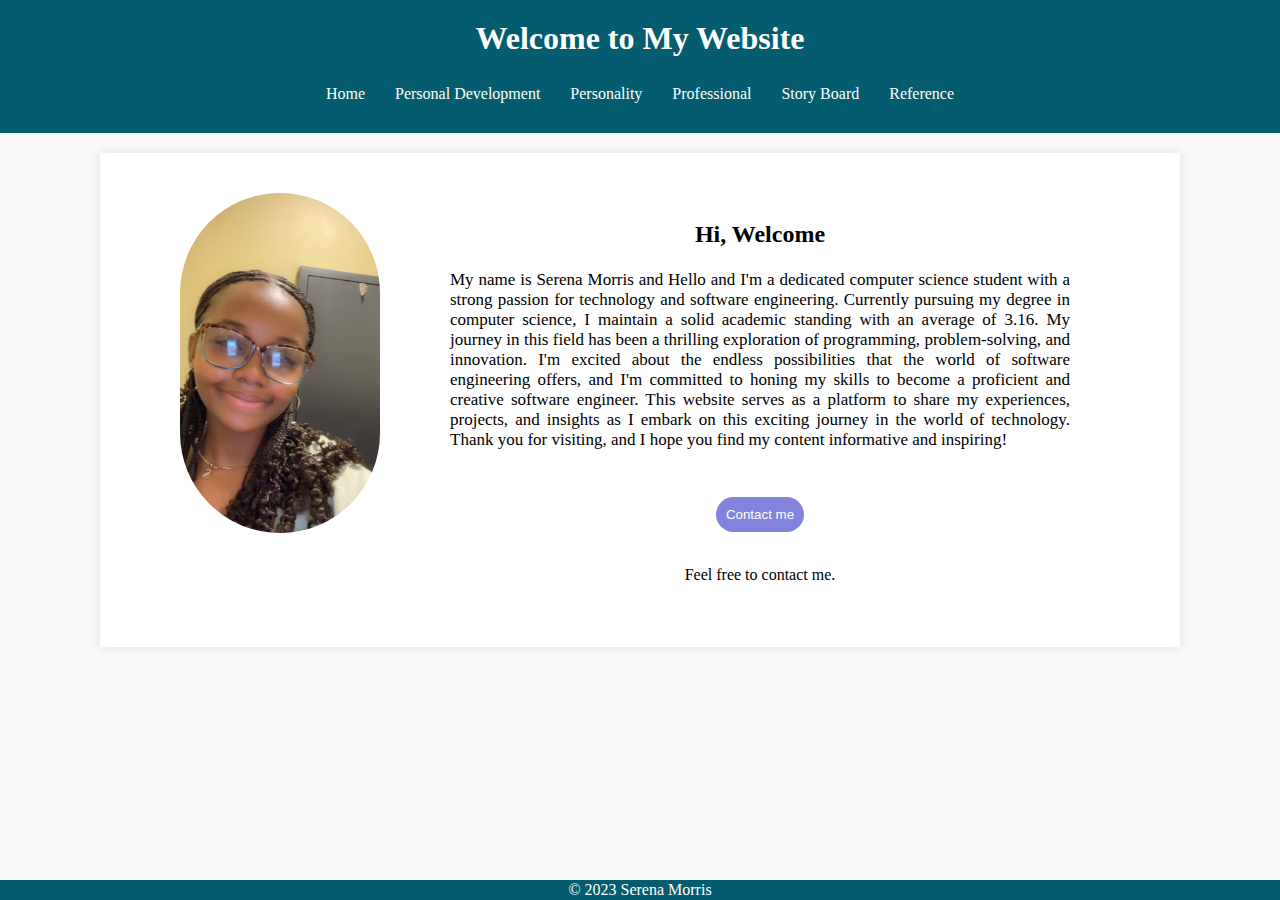
<file: index.html>
<!DOCTYPE html>
<html lang="en">
  <head>
    <!-- Character encoding declaration -->
    <meta charset="UTF-8">
    <meta name="viewport" content="width=device-width, initial-scale=1.0"> <!-- Viewport configuration -->
    <title>My Portfolio Website</title> <!-- Page title -->
    <link rel="stylesheet" href="index_style.css"> <!-- Link to external stylesheet -->
  </head>
  <body>
    <header>
      <h1>Welcome to My Website</h1> <!-- Website header with a welcoming title -->
      <br>
      <nav>
        <!-- Navigation links to various pages within the website -->
        <a href="index.html">Home</a>
        <a href="./Codes/Personal_development.html">Personal Development</a>
        <a href="./Codes/Personality_page.html">Personality</a>
        <a href="./Codes/Professional_Page.html">Professional</a>
        <a href="./Codes/Storyboard_page.html">Story Board</a>
        <a href="./Codes/Reference.html">Reference</a>
        
      </nav>
    </header>
    <main>
      <div class="Index-body">
      <a href="mailto:serenamorris012@gmail.com">
      <img src="./Assests/Images/Self_image.jpg" class="profile-pic" alt="Serena Morris" width="200px" />
      </a>
    <div class="content">
      <h2 class="Header2">Hi, Welcome</h2> <!-- Subheader -->
      <p class="Paragraph"> 
        <!-- Introduction and brief bio -->
        My name is Serena Morris and Hello and I'm a dedicated computer science student with a 
        strong passion for technology and software engineering. Currently pursuing my degree 
        in computer science, I maintain a solid academic standing with an average of 3.16. 
        My journey in this field has been a thrilling exploration of programming, 
        problem-solving, and innovation. I'm excited about the endless possibilities
        that the world of software engineering offers, and I'm committed to honing my 
        skills to become a proficient and creative software engineer. This website serves 
        as a platform to share my experiences, projects, and insights as I embark on this 
        exciting journey in the world of technology. Thank you for visiting, and I hope you 
        find my content informative and inspiring!
      </p>
      <!-- Contact information and message -->
     <a href="mailto: serenamorris012@gmail.com"><button class="Contact-button">Contact me</button></a> 
      <br>
      <p>Feel free to contact me.</p>
    </div>
  </div>
 </main>
  <footer>
    &copy; 2023 Serena Morris <!-- Copyright notice -->
  </footer>
</body>
</html>
</file>
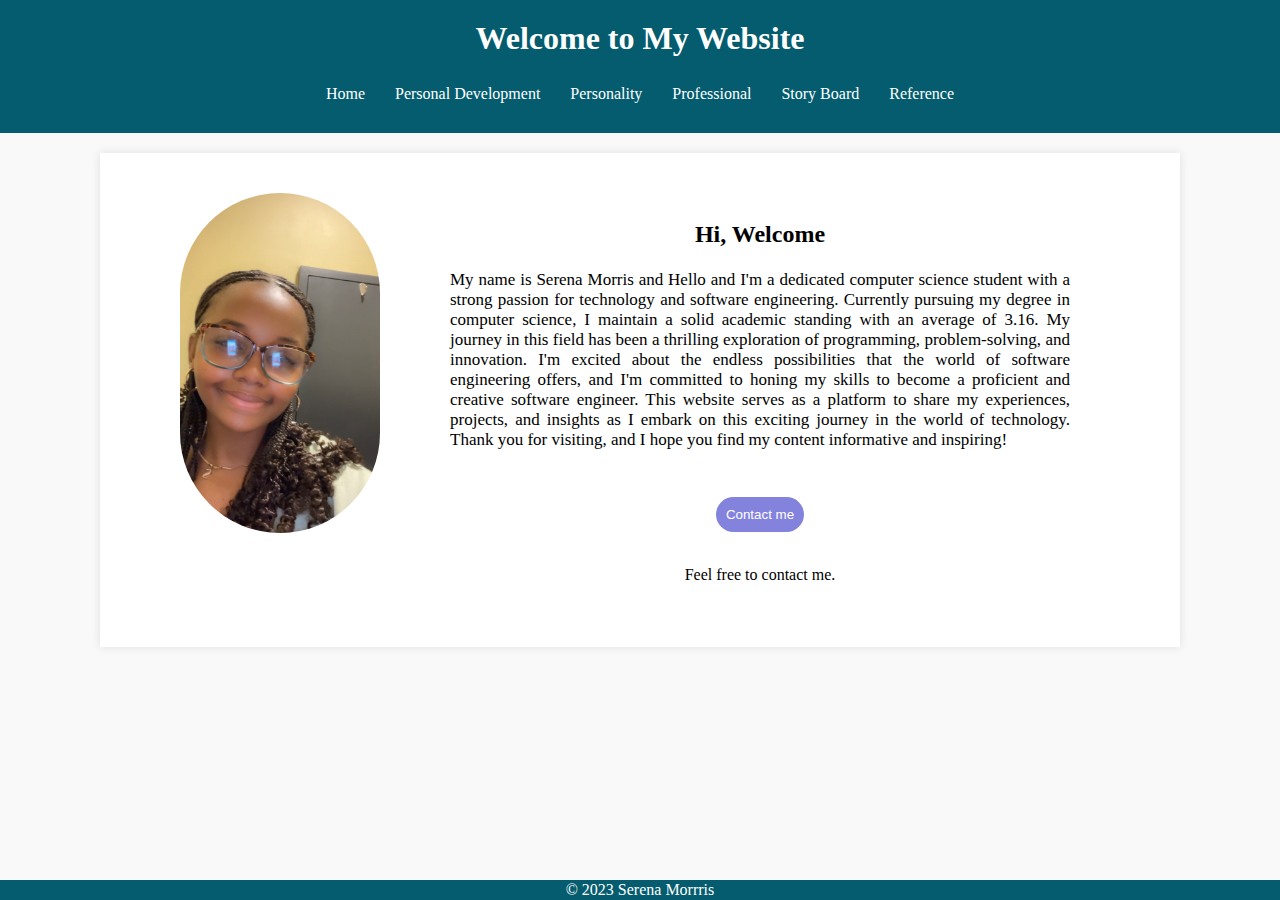
<file: Codes/index.html>
<!DOCTYPE html>
<html lang="en">
  <head>
    <!-- Character encoding declaration -->
    <meta charset="UTF-8">
    <meta name="viewport" content="width=device-width, initial-scale=1.0"> <!-- Viewport configuration -->
    <title>My Portfolio Website</title> <!-- Page title -->
    <link rel="stylesheet" href="index_style.css"> <!-- Link to external stylesheet -->
  </head>
  <body>
    <header>
      <h1>Welcome to My Website</h1> <!-- Website header with a welcoming title -->
      <br>
      <nav>
        <!-- Navigation links to various pages within the website -->
        <a href="index.html">Home</a>
        <a href="Personal_development.html">Personal Development</a>
        <a href="Personality_page.html">Personality</a>
        <a href="Professional_Page.html">Professional</a>
        <a href="Storyboard_page.html">Story Board</a>
        <a href="Reference.html">Reference</a>
        
      </nav>
    </header>
    <main>
      <div class="Index-body">
      <a href="mailto:serenamorris012@gmail.com">
      <img src="../Assests/Images/Self_image.jpg" class="profile-pic" alt="Serena Morris" width="200px" />
      </a>
    <div class="content">
      <h2 class="Header2">Hi, Welcome</h2> <!-- Subheader -->
      <p class="Paragraph"> 
        <!-- Introduction and brief bio -->
        My name is Serena Morris and Hello and I'm a dedicated computer science student with a 
        strong passion for technology and software engineering. Currently pursuing my degree 
        in computer science, I maintain a solid academic standing with an average of 3.16. 
        My journey in this field has been a thrilling exploration of programming, 
        problem-solving, and innovation. I'm excited about the endless possibilities
        that the world of software engineering offers, and I'm committed to honing my 
        skills to become a proficient and creative software engineer. This website serves 
        as a platform to share my experiences, projects, and insights as I embark on this 
        exciting journey in the world of technology. Thank you for visiting, and I hope you 
        find my content informative and inspiring!
      </p>
      <!-- Contact information and message -->
     <a href="mailto: serenamorris012@gmail.com"><button class="Contact-button">Contact me</button></a> 
      <br>
      <p>Feel free to contact me.</p>
    </div>
  </div>
 </main>
  <footer>
    &copy; 2023 Serena Morrris<!-- Copyright notice -->
  </footer>
</body>
</html>
</file>
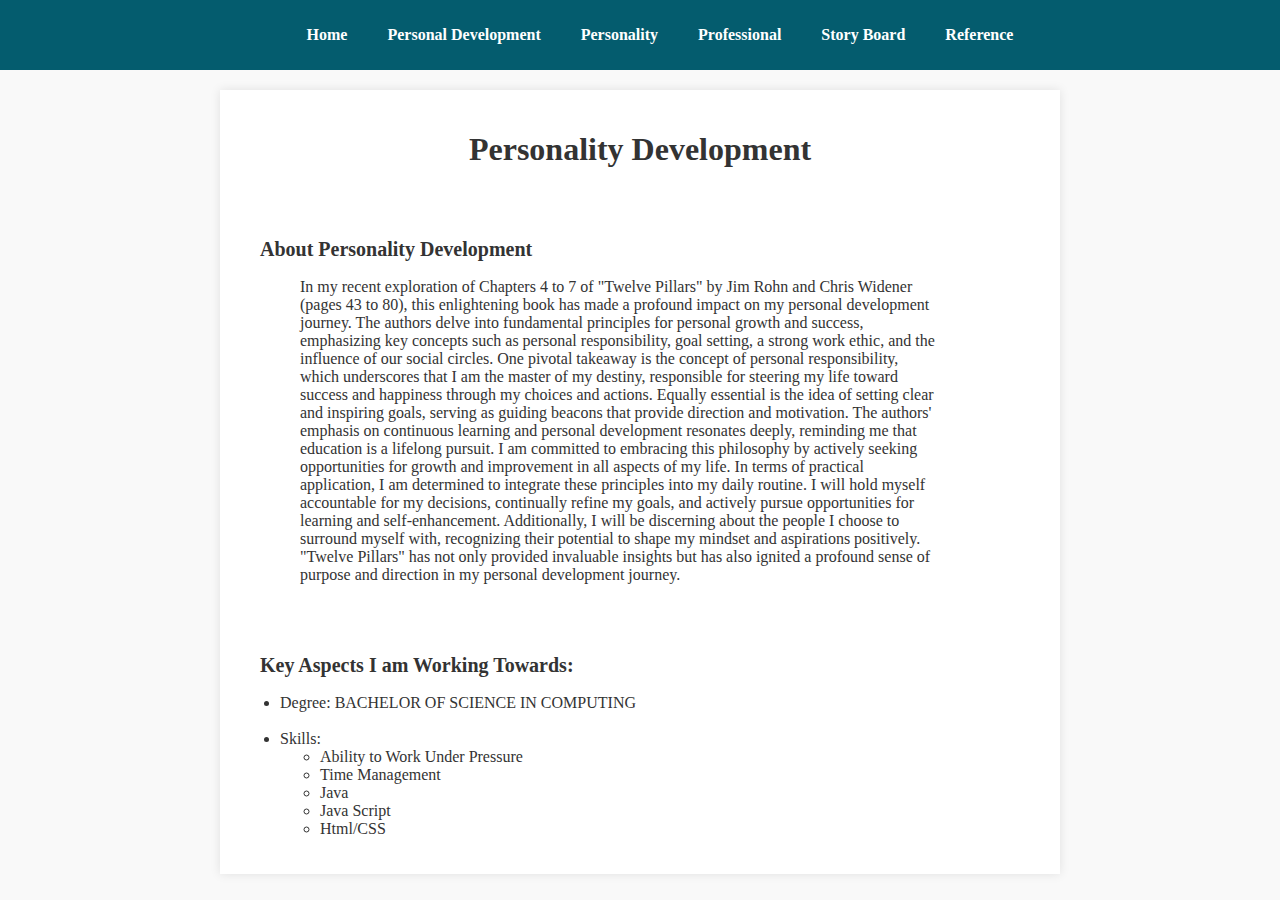
<file: Codes/Personal_development.html>
<!DOCTYPE html>
<html lang="en">
  <head>
    <meta charset="UTF-8">
    <meta name="viewport" content="width=device-width, initial-scale=1.0">
    <title>Personality Development Page - Serena Morris</title>
    <link rel="stylesheet" href="Personal_style.css">
 </head>
  <body>
    <!-- Navigation Bar -->
    <nav>
      <ul>
        <li><a href="index.html">Home</a></li>
        <li><a href="Personal_development.html">Personal Development</a></li>
        <li><a href="Personality_page.html">Personality</a></li>
        <li><a href="Professional_Page.html">Professional</a></li>
        <li><a href="Storyboard_page.html">Story Board</a></li>
        <li><a href="Reference.html">Reference</a></li>
        
      </ul>
    </nav>
    <main>  
        <h1>Personality Development</h1>
    
    <div class="content">
        <h2>About Personality Development</h2>
        <p>
          In my recent exploration of Chapters 4 to 7 of "Twelve Pillars" by Jim Rohn and Chris Widener (pages 43 to 80), this enlightening book has made a profound impact on my personal development journey. The authors delve into fundamental principles for personal growth and success, emphasizing key concepts such as personal responsibility, goal setting, a strong work ethic, and the influence of our social circles.

          One pivotal takeaway is the concept of personal responsibility, which underscores that I am the master of my destiny, responsible for steering my life toward success and happiness through my choices and actions. Equally essential is the idea of setting clear and inspiring goals, serving as guiding beacons that provide direction and motivation.
          
          The authors' emphasis on continuous learning and personal development resonates deeply, reminding me that education is a lifelong pursuit. I am committed to embracing this philosophy by actively seeking opportunities for growth and improvement in all aspects of my life.
          
          In terms of practical application, I am determined to integrate these principles into my daily routine. I will hold myself accountable for my decisions, continually refine my goals, and actively pursue opportunities for learning and self-enhancement. Additionally, I will be discerning about the people I choose to surround myself with, recognizing their potential to shape my mindset and aspirations positively.
          
          "Twelve Pillars" has not only provided invaluable insights but has also ignited a profound sense of purpose and direction in my personal development journey.</p>
        
        
          <h2>Key Aspects I am Working Towards:</h2>
        <ul>
            <li>Degree: BACHELOR OF SCIENCE IN COMPUTING</li>
            <br>
            <li>Skills:</li>
            <ul>
              <li>Ability to Work Under Pressure</li>
              <li>Time Management</li>
              <li>Java</li>
              <li>Java Script</li>
              <li>Html/CSS</li>
            </ul>
        </ul>
      </div>
    </main>
  </body>
</html>
</file>
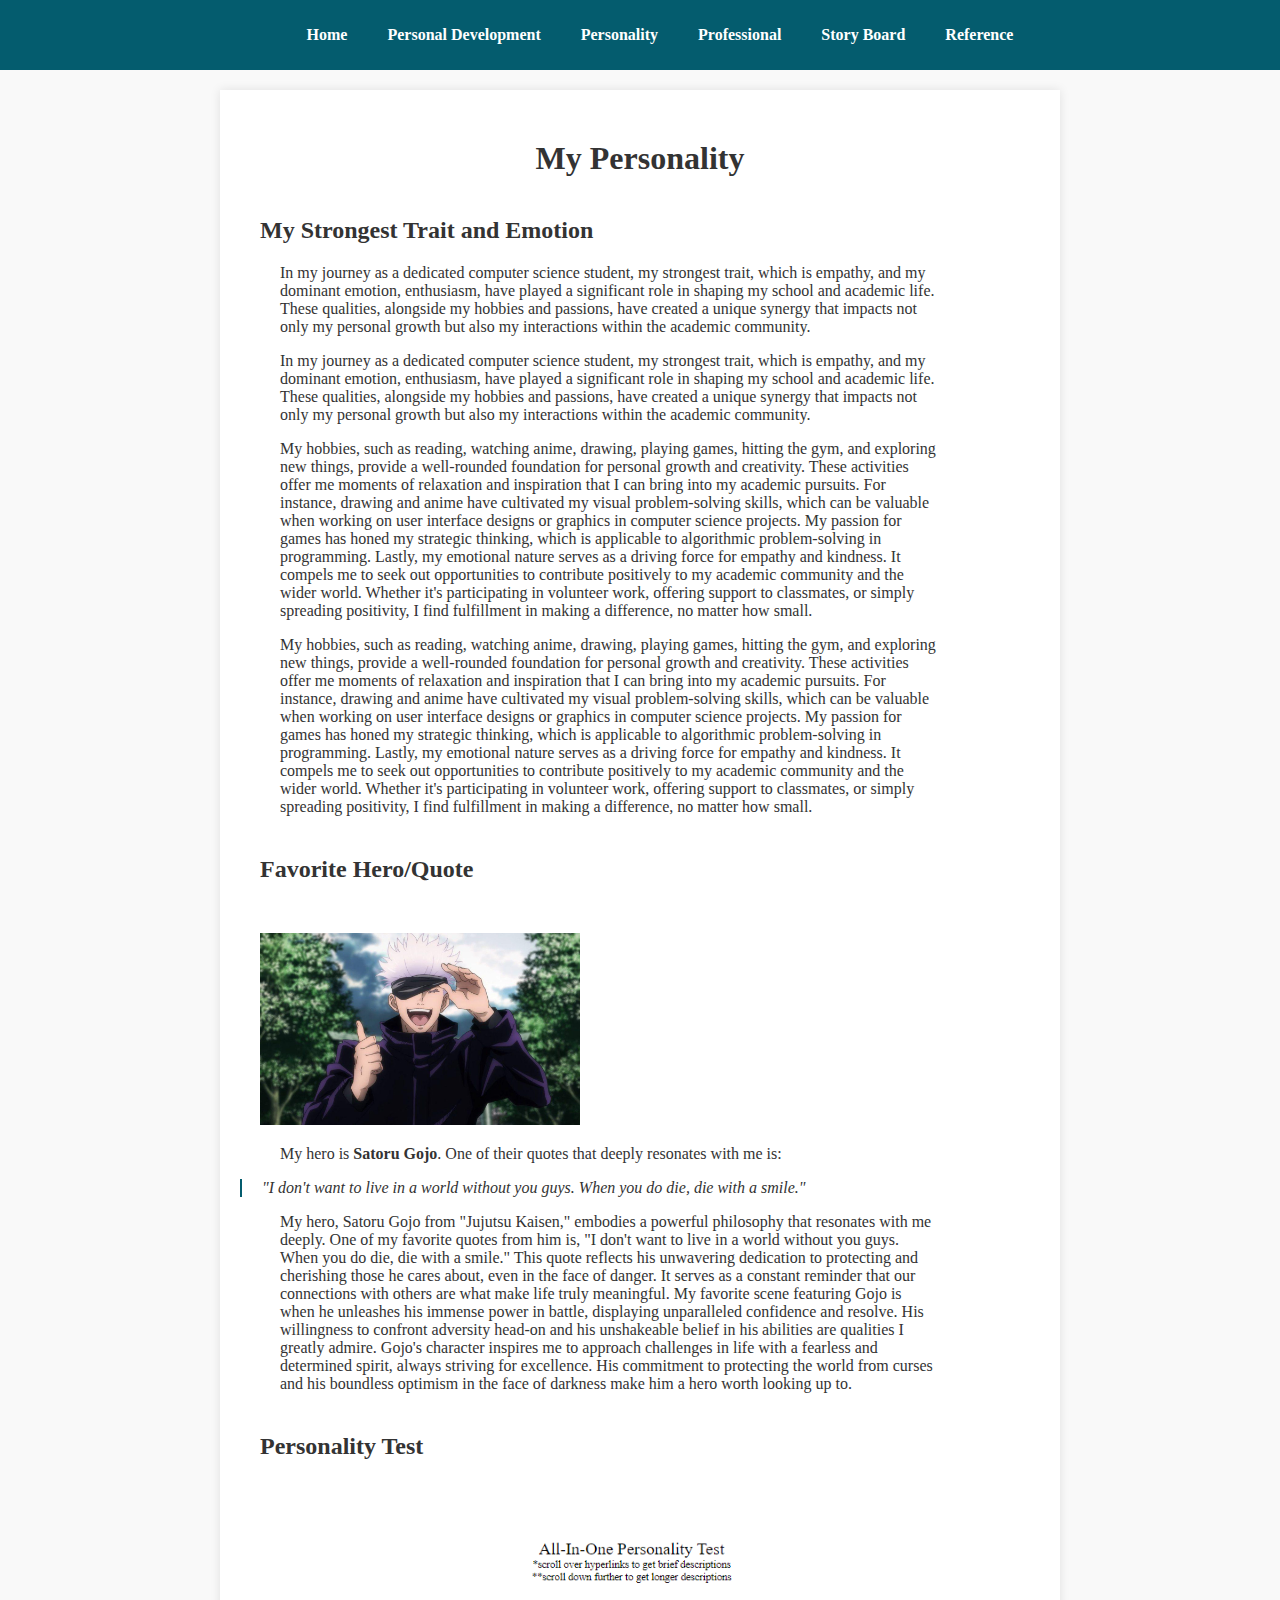
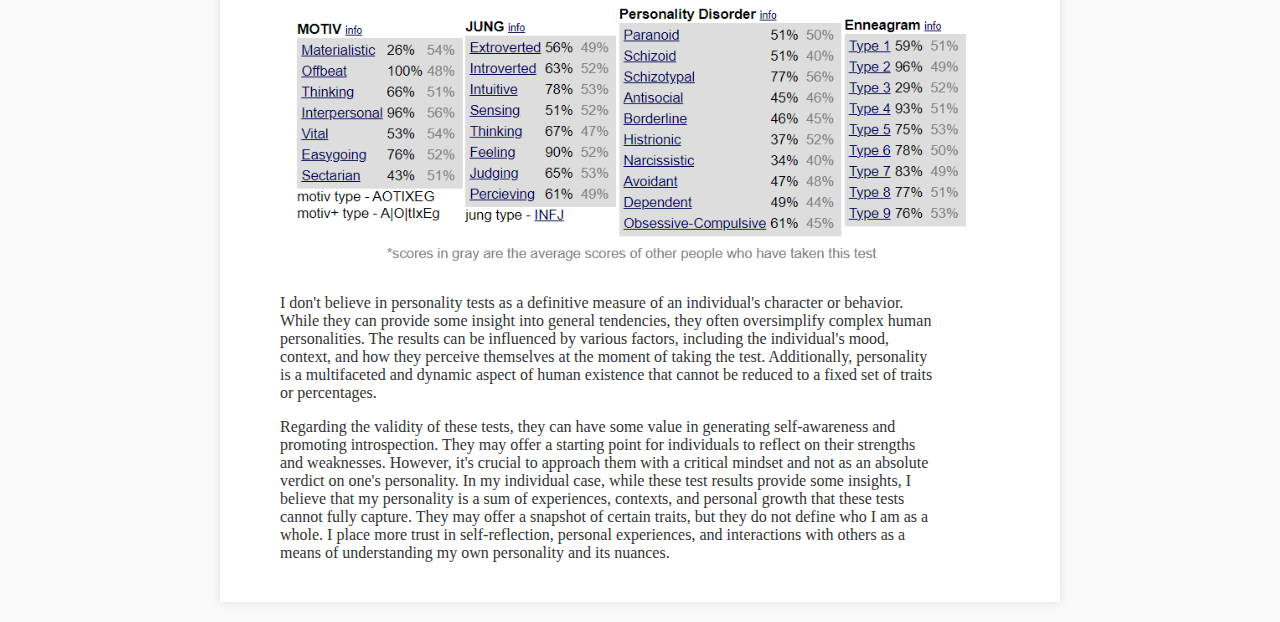
<file: Codes/Personality_page.html>
<!DOCTYPE html>
<html lang="en">
  <head>
    <meta charset="UTF-8">
    <meta name="viewport" content="width=device-width, initial-scale=1.0">
    <title>Personality Page - Serena Morris</title>
    <link rel="stylesheet" href="personality_style.css">
  </head>
  <body>
    <!-- Navigation Bar -->
    <nav>
      <ul>
        <li><a href="index.html">Home</a></li>
        <li><a href="Personal_development.html">Personal Development</a></li>
        <li><a href="Personality_page.html">Personality</a></li>
        <li><a href="Professional_Page.html">Professional</a></li>
        <li><a href="Storyboard_page.html">Story Board</a></li>
        <li><a href="Reference.html">Reference</a></li>
        
      </ul>
    </nav>

      
    <main>
      <h1>My Personality</h1>
      <section id="trait-emotion">
        <h2>My Strongest Trait and Emotion</h2>
        <p>
          In my journey as a dedicated computer science student, my strongest trait, which is empathy, 
          and my dominant emotion, enthusiasm, have played a significant role in shaping my school and 
          academic life. These qualities, alongside my hobbies and passions, have created a unique synergy 
          that impacts not only my personal growth but also my interactions within the academic community.
        </p>

        <p>
          In my journey as a dedicated computer science student, my strongest trait, which is empathy, 
          and my dominant emotion, enthusiasm, have played a significant role in shaping my school and 
          academic life. These qualities, alongside my hobbies and passions, have created a unique synergy 
          that impacts not only my personal growth but also my interactions within the academic community.
        </p>

        <p>
          My hobbies, such as reading, watching anime, drawing, playing games, hitting the gym, and exploring 
          new things, provide a well-rounded foundation for personal growth and creativity. These activities 
          offer me moments of relaxation and inspiration that I can bring into my academic pursuits. For instance, 
          drawing and anime have cultivated my visual problem-solving skills, which can be valuable when working 
          on user interface designs or graphics in computer science projects. My passion for games has honed my 
          strategic thinking, which is applicable to algorithmic problem-solving in programming.

          Lastly, my emotional nature serves as a driving force for empathy and kindness. It compels me to seek out 
          opportunities to contribute positively to my academic community and the wider world. Whether it's participating 
          in volunteer work, offering support to classmates, or simply spreading positivity, I find fulfillment in making 
          a difference, no matter how small.
        </p>

        <p>
          My hobbies, such as reading, watching anime, drawing, playing games, hitting the gym, and exploring 
          new things, provide a well-rounded foundation for personal growth and creativity. These activities 
          offer me moments of relaxation and inspiration that I can bring into my academic pursuits. For instance, 
          drawing and anime have cultivated my visual problem-solving skills, which can be valuable when working 
          on user interface designs or graphics in computer science projects. My passion for games has honed my 
          strategic thinking, which is applicable to algorithmic problem-solving in programming.

          Lastly, my emotional nature serves as a driving force for empathy and kindness. It compels me to seek out 
          opportunities to contribute positively to my academic community and the wider world. Whether it's participating 
          in volunteer work, offering support to classmates, or simply spreading positivity, I find fulfillment in making
          a difference, no matter how small.

        </p>
          
      </section>

      <section class="favorite-quote">
        <h2>Favorite Hero/Quote</h2>
        <img src="../Assests/Images/gojo.jpg"  class="gojo_pic" alt="Satoru Gojo"/> 
        <p>
          My hero is <strong>Satoru Gojo</strong>. One of their quotes that deeply resonates with me is:
        </p>
        <blockquote>
          "I don't want to live in a world without you guys. When you do die, die with a smile."
        </blockquote>
        <p>
          My hero, Satoru Gojo from "Jujutsu Kaisen," embodies a powerful philosophy that resonates with me deeply. 
          One of my favorite quotes from him is, "I don't want to live in a world without you guys. When you do die, 
          die with a smile." This quote reflects his unwavering dedication to protecting and cherishing those he cares 
          about, even in the face of danger. It serves as a constant reminder that our connections with others are what 
          make life truly meaningful.

          My favorite scene featuring Gojo is when he unleashes his immense power in battle, displaying unparalleled 
          confidence and resolve. His willingness to confront adversity head-on and his unshakeable belief in his abilities 
          are qualities I greatly admire. Gojo's character inspires me to approach challenges in life with a fearless and 
          determined spirit, always striving for excellence. His commitment to protecting the world from curses and his 
          boundless optimism in the face of darkness make him a hero worth looking up to.
        </p>
      </section>

  
      <section id="personal">
        <h2>Personality Test</h2>
        <img src="../Assests/Images/personality_test.png" alt="Results" class="person_img">
        
        <p>I don't believe in personality tests as a definitive measure of an individual's character or behavior. 
          While they can provide some insight into general tendencies, they often oversimplify complex human personalities. 
          The results can be influenced by various factors, including the individual's mood, context, and how they perceive 
          themselves at the moment of taking the test. Additionally, personality is a multifaceted and dynamic aspect of human 
          existence that cannot be reduced to a fixed set of traits or percentages.
        </p>
        <p>

          Regarding the validity of these tests, they can have some value in generating self-awareness and promoting introspection. 
          They may offer a starting point for individuals to reflect on their strengths and weaknesses. However, it's crucial to approach 
          them with a critical mindset and not as an absolute verdict on one's personality.
          
          In my individual case, while these test results provide some insights, I believe that my personality is a sum of experiences, 
          contexts, and personal growth that these tests cannot fully capture. They may offer a snapshot of certain traits, 
          but they do not define who I am as a whole. I place more trust in self-reflection, personal experiences, and 
          interactions with others as a means of understanding my own personality and its nuances.
        </p>
      
      </section>

    </main>
  </body>
</html>
</file>
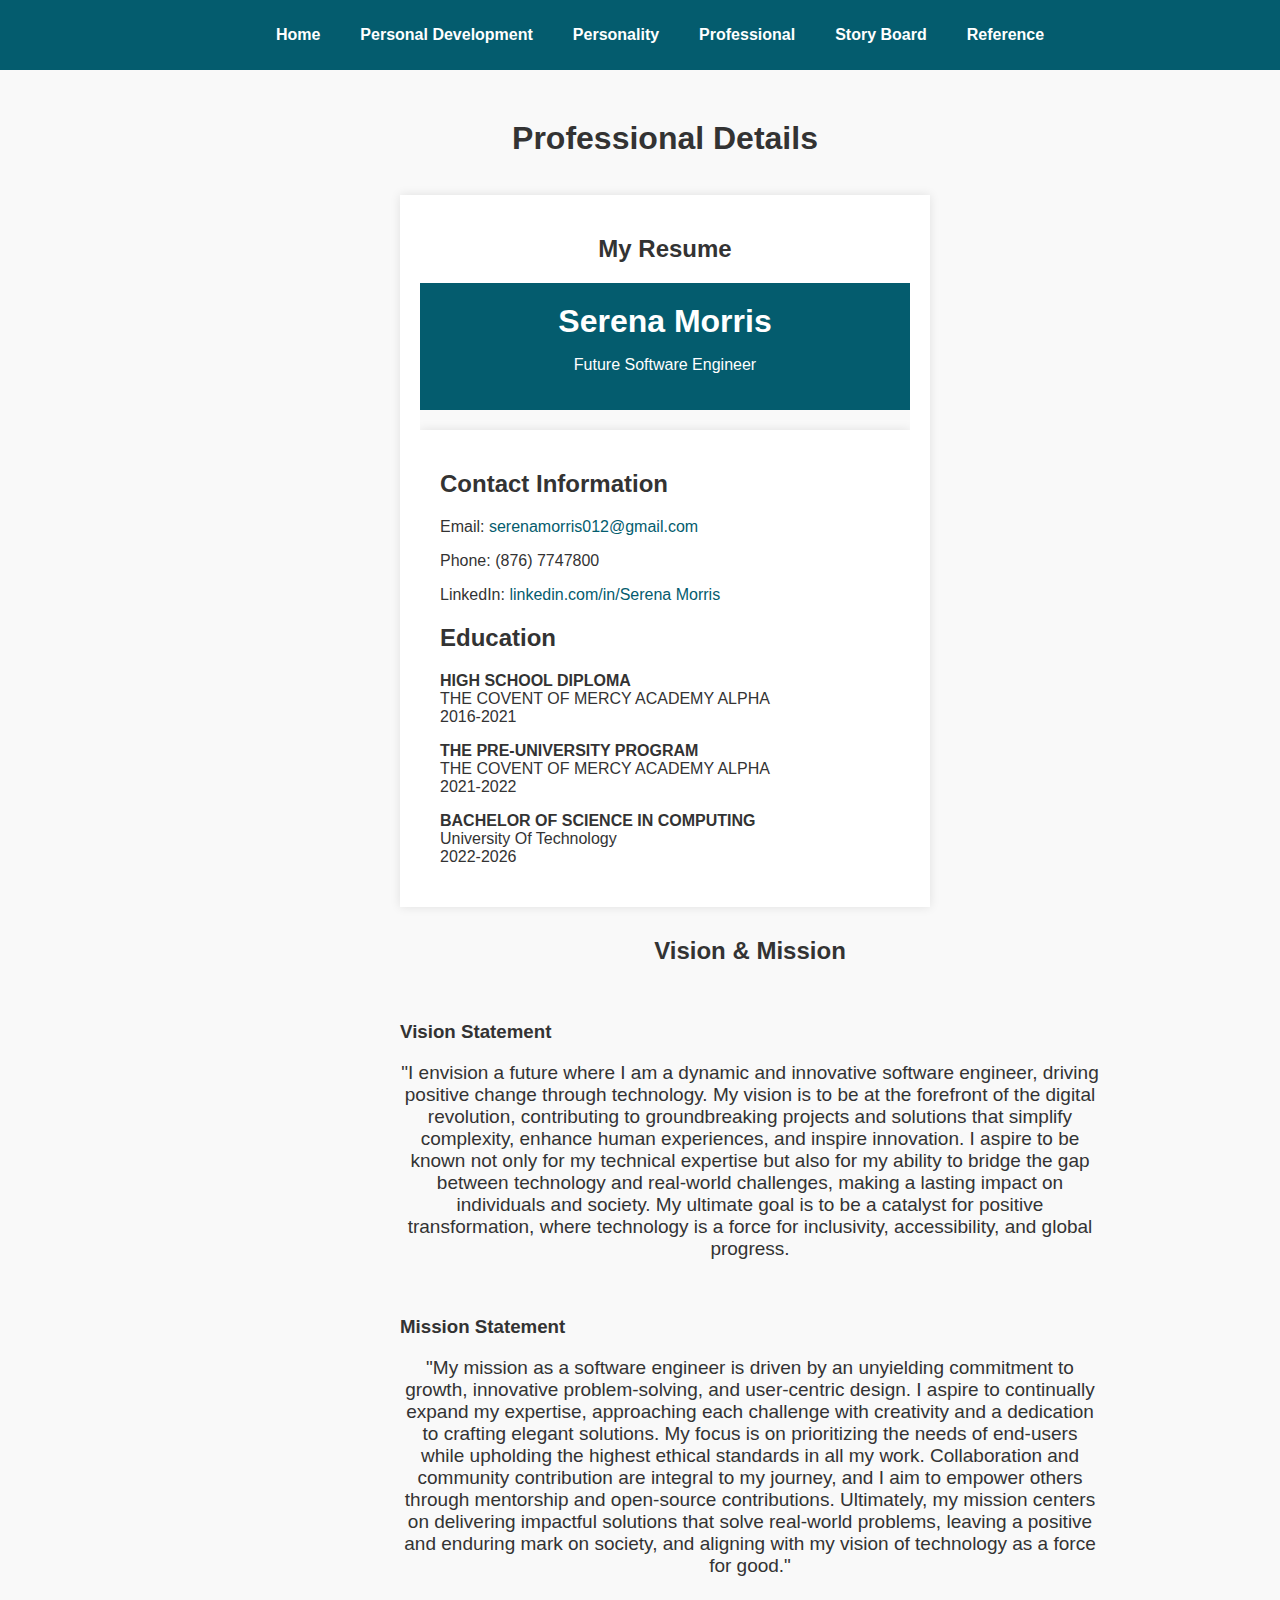
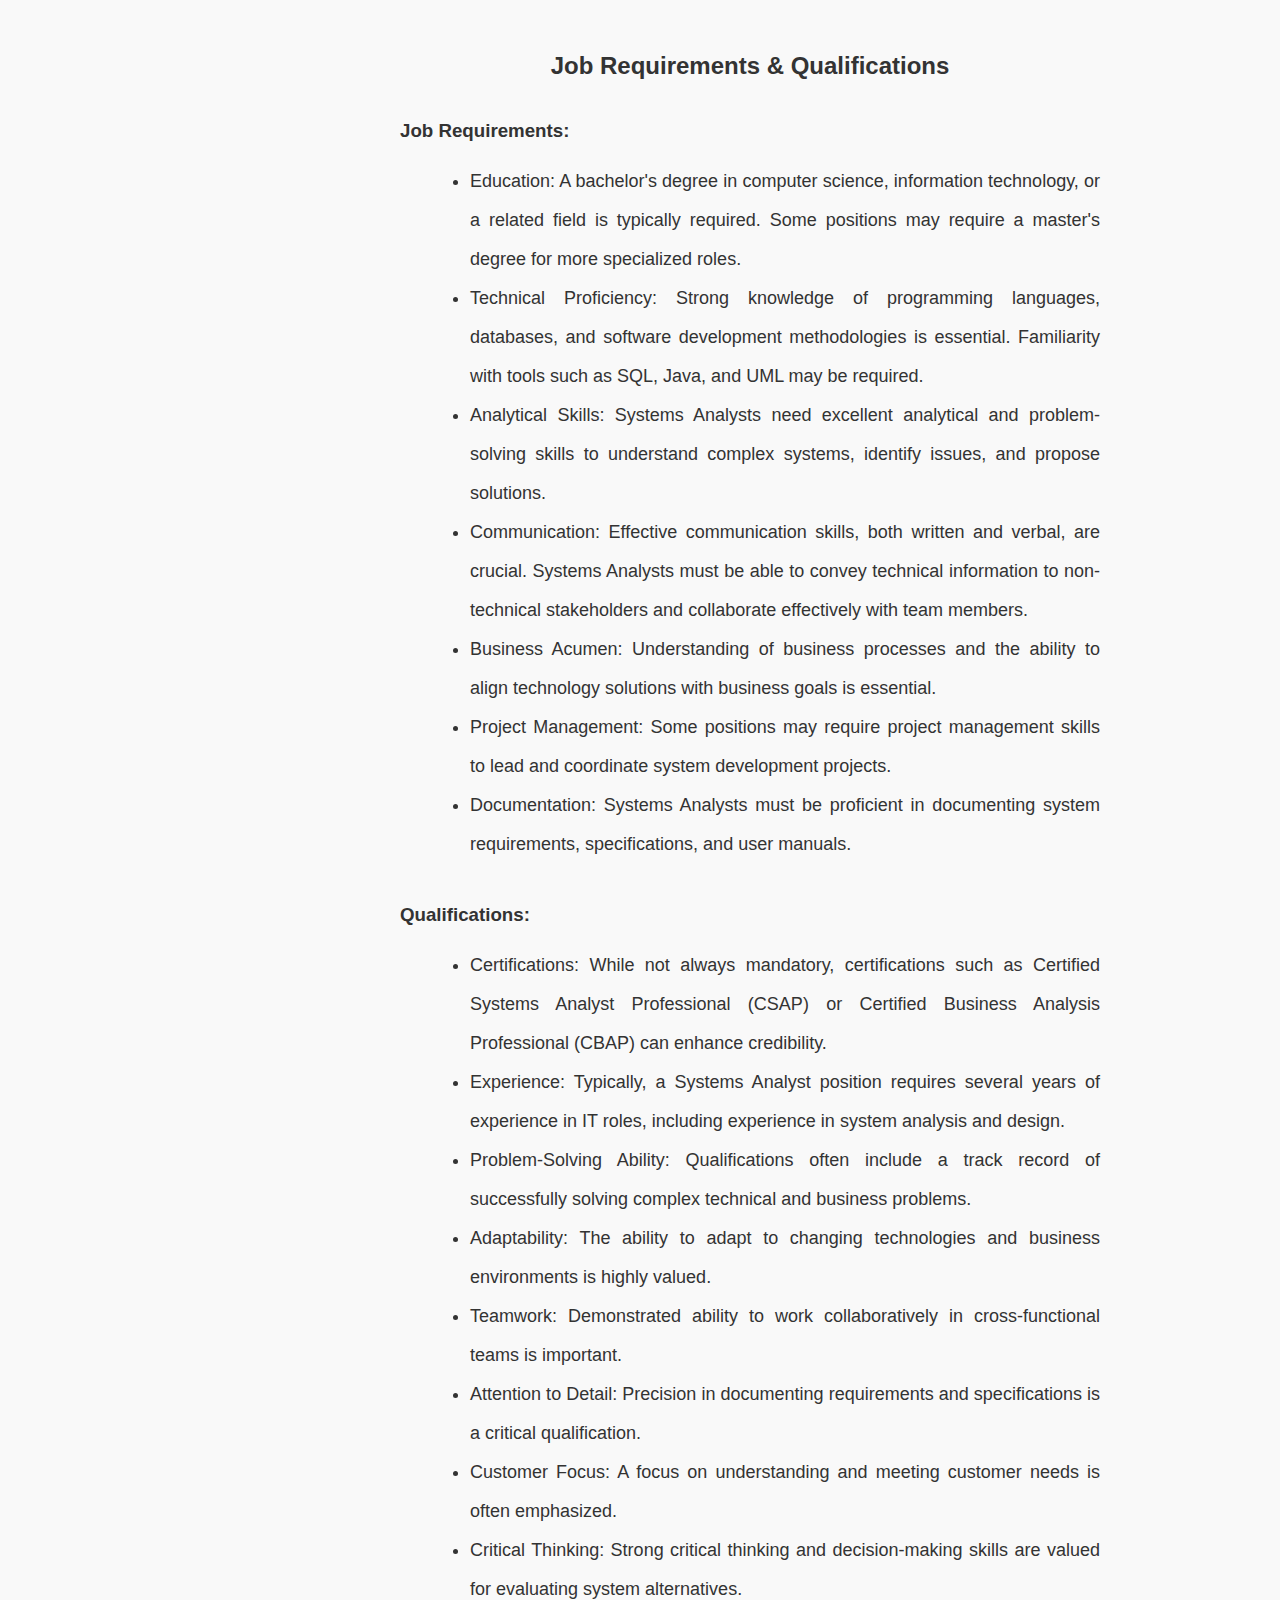
<file: Codes/Professional_Page.html>
<!DOCTYPE html>
<html lang="en">
  <head>
    <meta charset="UTF-8">
    <meta name="viewport" content="width=device-width, initial-scale=1.0">
    <title>Professional Page - Serena Morris</title>
    <link rel="stylesheet" href="Professional_style.css">
 </head>
  <body>
    <!-- Navigation Bar -->
    <nav>
      <ul>
        <li><a href="index.html">Home</a></li>
        <li><a href="Personal_development.html">Personal Development</a></li>
        <li><a href="Personality_page.html">Personality</a></li>
        <li><a href="Professional_Page.html">Professional</a></li>
        <li><a href="Storyboard_page.html">Story Board</a></li>
        <li><a href="Reference.html">Reference</a></li>
        
        </ul>
    </nav>

    <!-- Professional Page Content -->
    <div class="professional-page">
      <h1 >Professional Details</h1>
      <br>

      <!--resume section-->
      <section class="resume">
        <main>
        <h2>My Resume</h2>
        <iframe src="resume.html" frameborder="0"></iframe>
        </main>  
      </section>
      
      <!--vission and mission statement section-->
      <section class="vision-mission">
            <h2>Vision & Mission</h2>
            <br>
            <h3>Vision Statement</h3>
            <p>"I envision a future where I am a dynamic and innovative software engineer, 
              driving positive change through technology. My vision is to be at the forefront 
              of the digital revolution, contributing to groundbreaking projects and solutions 
              that simplify complexity, enhance human experiences, and inspire innovation. I 
              aspire to be known not only for my technical expertise but also for my ability 
              to bridge the gap between technology and real-world challenges, making a lasting 
              impact on individuals and society. My ultimate goal is to be a catalyst for positive 
              transformation, where technology is a force for inclusivity, accessibility, and global progress.</p>
             <br>
            <h3>Mission Statement</h3>
            <p>"My mission as a software engineer is driven by an unyielding commitment to growth, 
              innovative problem-solving, and user-centric design. I aspire to continually expand my 
              expertise, approaching each challenge with creativity and a dedication to crafting elegant 
              solutions. My focus is on prioritizing the needs of end-users while upholding the highest 
              ethical standards in all my work. Collaboration and community contribution are integral to 
              my journey, and I aim to empower others through mentorship and open-source contributions. 
              Ultimately, my mission centers on delivering impactful solutions that solve real-world problems, 
              leaving a positive and enduring mark on society, and aligning with my vision of technology as a 
              force for good."</p>
              <br><br>
        </section>
        <!--job requirements section-->
        <section class="job-requirements">
            <h2>Job Requirements & Qualifications</h2>

            <h3>Job Requirements:</h3>
            <ul>
                            
              <li>
                  Education: A bachelor's degree in computer science, information technology,  
                  or a related field is typically required. Some positions may require a master's 
                  degree for more specialized roles.
              </li>
              <li>
                Technical Proficiency: Strong knowledge of programming languages, databases, and software 
                development methodologies is essential. Familiarity with tools such as SQL, Java, and UML 
                may be required.
              </li>
              <li>
                Analytical Skills: Systems Analysts need excellent analytical and problem-solving 
                skills to understand complex systems, identify issues, and propose solutions.
              </li>
              <li>
                Communication: Effective communication skills, both written and verbal, are crucial. 
                Systems Analysts must be able to convey technical information to non-technical stakeholders 
                and collaborate effectively with team members.
              </li>
              <li>Business Acumen: Understanding of business processes and the ability to align technology 
                solutions with business goals is essential.
              </li>
              <li>Project Management: Some positions may require project management skills to lead and 
                coordinate system development projects.
              </li>
              <li>Documentation: Systems Analysts must be proficient in documenting system requirements, 
                specifications, and user manuals.
              </li>
  
            </ul>

            <h3>Qualifications:</h3>
            <ul>
              
              <li>Certifications: While not always mandatory, certifications such as Certified Systems Analyst Professional (CSAP) or Certified Business Analysis Professional (CBAP) can enhance credibility.
              </li>
              <li>Experience: Typically, a Systems Analyst position requires several years of experience in IT roles, including experience in system analysis and design.
              </li>
              <li>Problem-Solving Ability: Qualifications often include a track record of successfully solving complex technical and business problems.
              </li>
              <li>Adaptability: The ability to adapt to changing technologies and business environments is highly valued.
              </li>
              <li>Teamwork: Demonstrated ability to work collaboratively in cross-functional teams is important.
              </li>
              <li>Attention to Detail: Precision in documenting requirements and specifications is a critical qualification.
              </li>
              <li>Customer Focus: A focus on understanding and meeting customer needs is often emphasized.
              </li>
              <li>Critical Thinking: Strong critical thinking and decision-making skills are valued for evaluating system alternatives.</li>
        
            </ul>
            
          </section>
    </div>
</body>
</html>
</file>
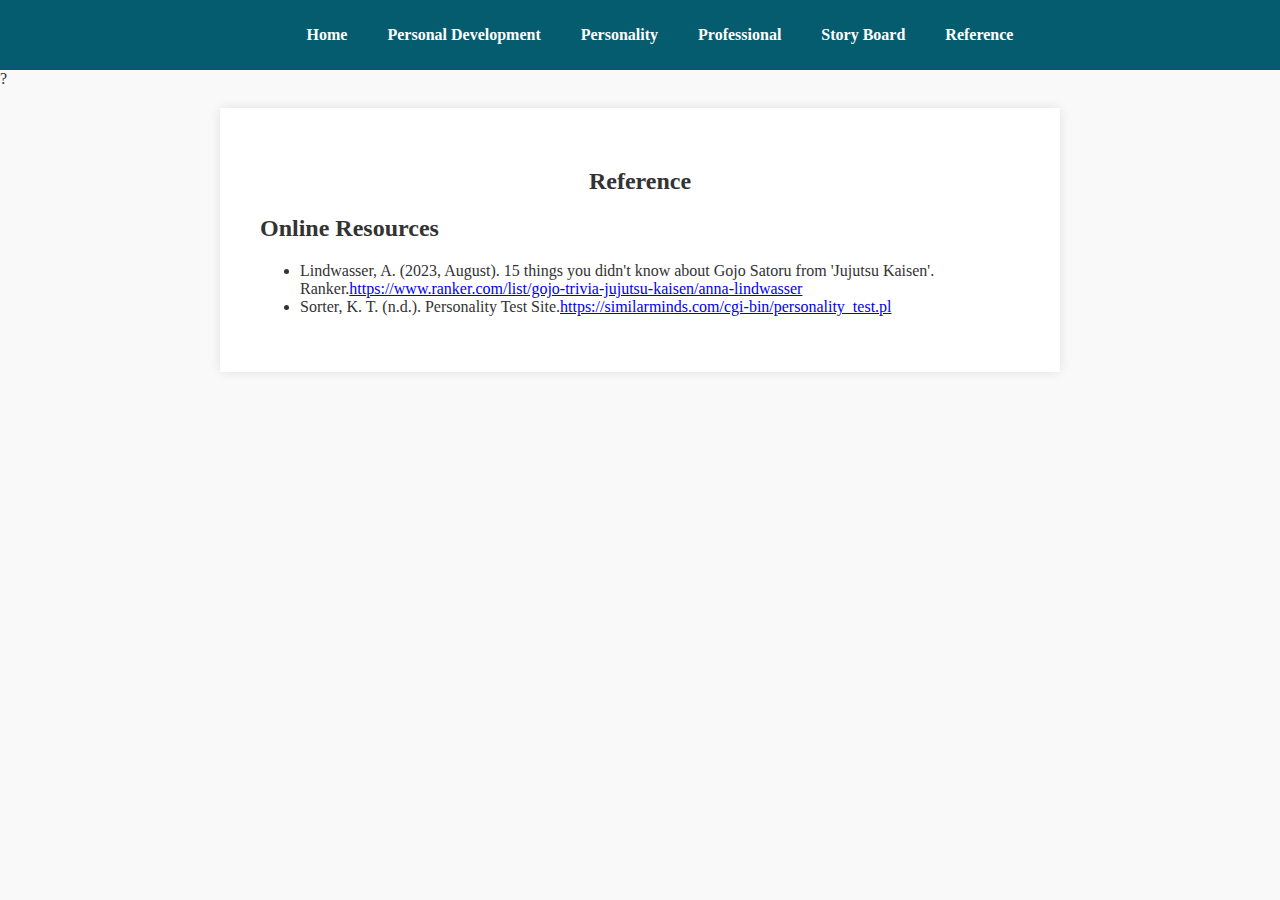
<file: Codes/Reference.html>
<!DOCTYPE html>
<html lang="en">
  <head>
    <meta charset="UTF-8">
    <meta name="viewport" content="width=device-width, initial-scale=1.0">
    <title>Professional Page - Serena Morris</title>
    <link rel="stylesheet" href="references_style.css">
 </head>
  <body>
    <!-- Navigation Bar -->
    <nav>
      <ul>
        <li><a href="index.html">Home</a></li>
        <li><a href="Personal_development.html">Personal Development</a></li>
        <li><a href="Personality_page.html">Personality</a></li>
        <li><a href="Professional_Page.html">Professional</a></li>
        <li><a href="Storyboard_page.html">Story Board</a></li>
        <li><a href="Reference.html">Reference</a></li>
        
      </ul>
    </nav>
    ?<main>
      <div class="content">
        <h2 align="center">Reference</h2>
        
        <h2>Online Resources</h2>
        <ul>
            <li>Lindwasser, A. (2023, August). 15 things you didn't know about Gojo Satoru from 'Jujutsu Kaisen'. Ranker.<a href="https://www.ranker.com/list/gojo-trivia-jujutsu-kaisen/anna-lindwasser">https://www.ranker.com/list/gojo-trivia-jujutsu-kaisen/anna-lindwasser</a></li>
            <li>Sorter, K. T. (n.d.). Personality Test Site.<a href="https://similarminds.com/cgi-bin/personality_test.pl ">https://similarminds.com/cgi-bin/personality_test.pl </a></li>
            
        </ul>
      </div>
  </main>
  </body>
</html>
</file>
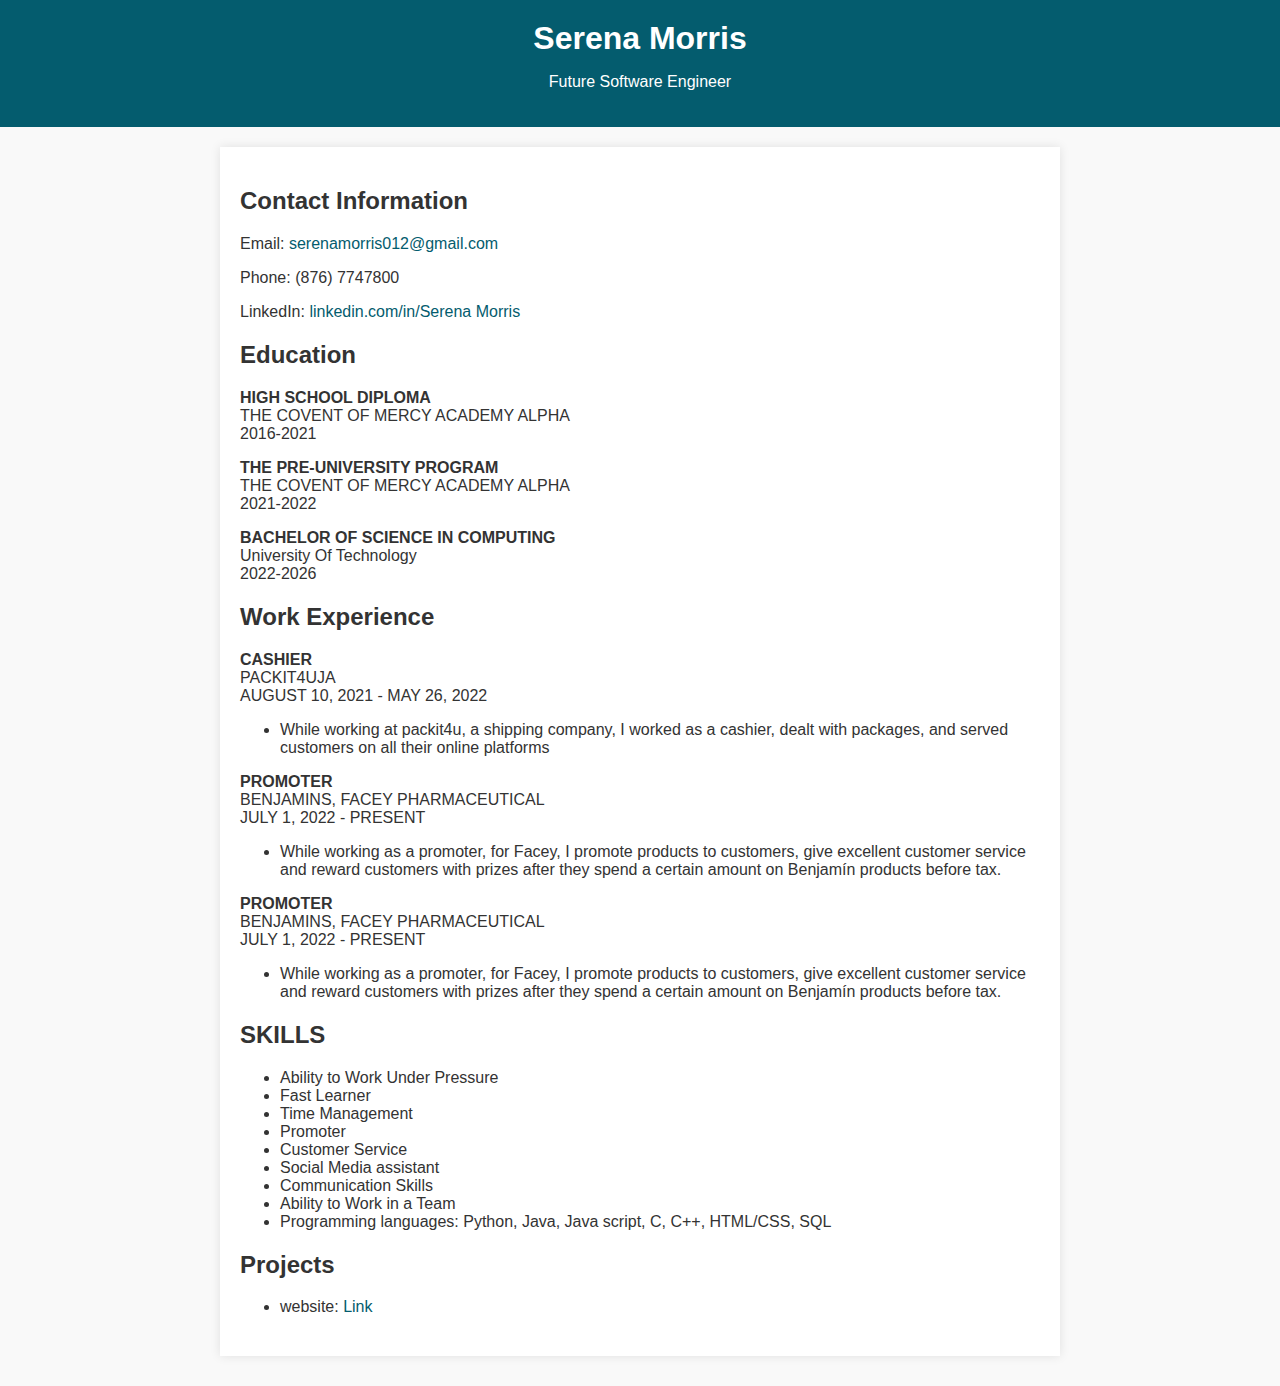
<file: Codes/resume.html>
<!DOCTYPE html>
<html lang="en">
<head>
    <meta charset="UTF-8">
    <meta name="viewport" content="width=device-width, initial-scale=1.0">
    <link rel="stylesheet" href="Professional_style.css">
    <title>Your Resume</title>
</head>
<body>
    <!-- Your resume content goes here -->
    <section class="resume">
      <header>
        <h1>Serena Morris</h1>
        <p>Future Software Engineer</p>
    </header>
    <main>
        <section id="contact-info">
            <h2>Contact Information</h2>
            <p>Email: <a href="mailto:serenamorris012@gmail.com">serenamorris012@gmail.com</a> </p>
            <p>Phone: (876) 7747800</p>
            <p>LinkedIn: <a href="#">linkedin.com/in/Serena Morris</a></p>
        </section>
        <section id="education">
            <h2>Education</h2>
            <p><strong>HIGH SCHOOL DIPLOMA</strong><br>THE COVENT OF MERCY ACADEMY ALPHA<br>2016-2021</p>
            <p><strong>THE PRE-UNIVERSITY PROGRAM</strong><br>THE COVENT OF MERCY ACADEMY ALPHA<br>2021-2022</p>
            <p><strong>BACHELOR OF SCIENCE IN COMPUTING</strong><br>University Of Technology<br>2022-2026</p>

          </section>
        <section id="experience">
            <h2>Work Experience</h2>
            <p><strong>CASHIER</strong><br>PACKIT4UJA<br>AUGUST 10, 2021 - MAY 26, 2022</p>
            <ul>
                <li>
                  While working at packit4u, a shipping company, I worked as a cashier, 
                  dealt with packages, and served customers on all their online platforms
                </li>
            </ul>

            <p><strong>PROMOTER</strong><br>BENJAMINS, FACEY PHARMACEUTICAL <br>JULY 1, 2022 - PRESENT</p>
            <ul>
              <li>
                While working as a promoter, for Facey, I promote products to customers, give excellent customer 
                service and reward customers with prizes after they spend a certain amount on Benjamín products before tax.  
              </li>
          </ul>

          <p><strong>PROMOTER</strong><br>BENJAMINS, FACEY PHARMACEUTICAL <br>JULY 1, 2022 - PRESENT</p>
            <ul>
              <li>
                While working as a promoter, for Facey, I promote products to customers, give excellent customer 
                service and reward customers with prizes after they spend a certain amount on Benjamín products before tax.  
              </li>
          </ul>
        </section>

        <section id="Skills">
          <h2>SKILLS</h2>
          <ul>
            <li>Ability to Work Under Pressure</li>
            <li>Fast Learner</li>
            <li>Time Management</li>
            <li>Promoter</li>
            <li>Customer Service</li>
            <li>Social Media assistant</li>
            <li>Communication Skills</li>
            <li>Ability to Work in a Team</li>
            <li>Programming languages: Python, Java, Java script, C, C++, HTML/CSS, SQL</li>
          </ul>
          
        </section>

        <section id="Projects">
          <h2>Projects</h2>
          <ul>
            <li>website: <a href="https://serenamorris012.wixsite.com/qualads/story">Link</a></li>
          </ul>
          
        </section>
    </main>
     
  </section>
</body>
</html>
</file>
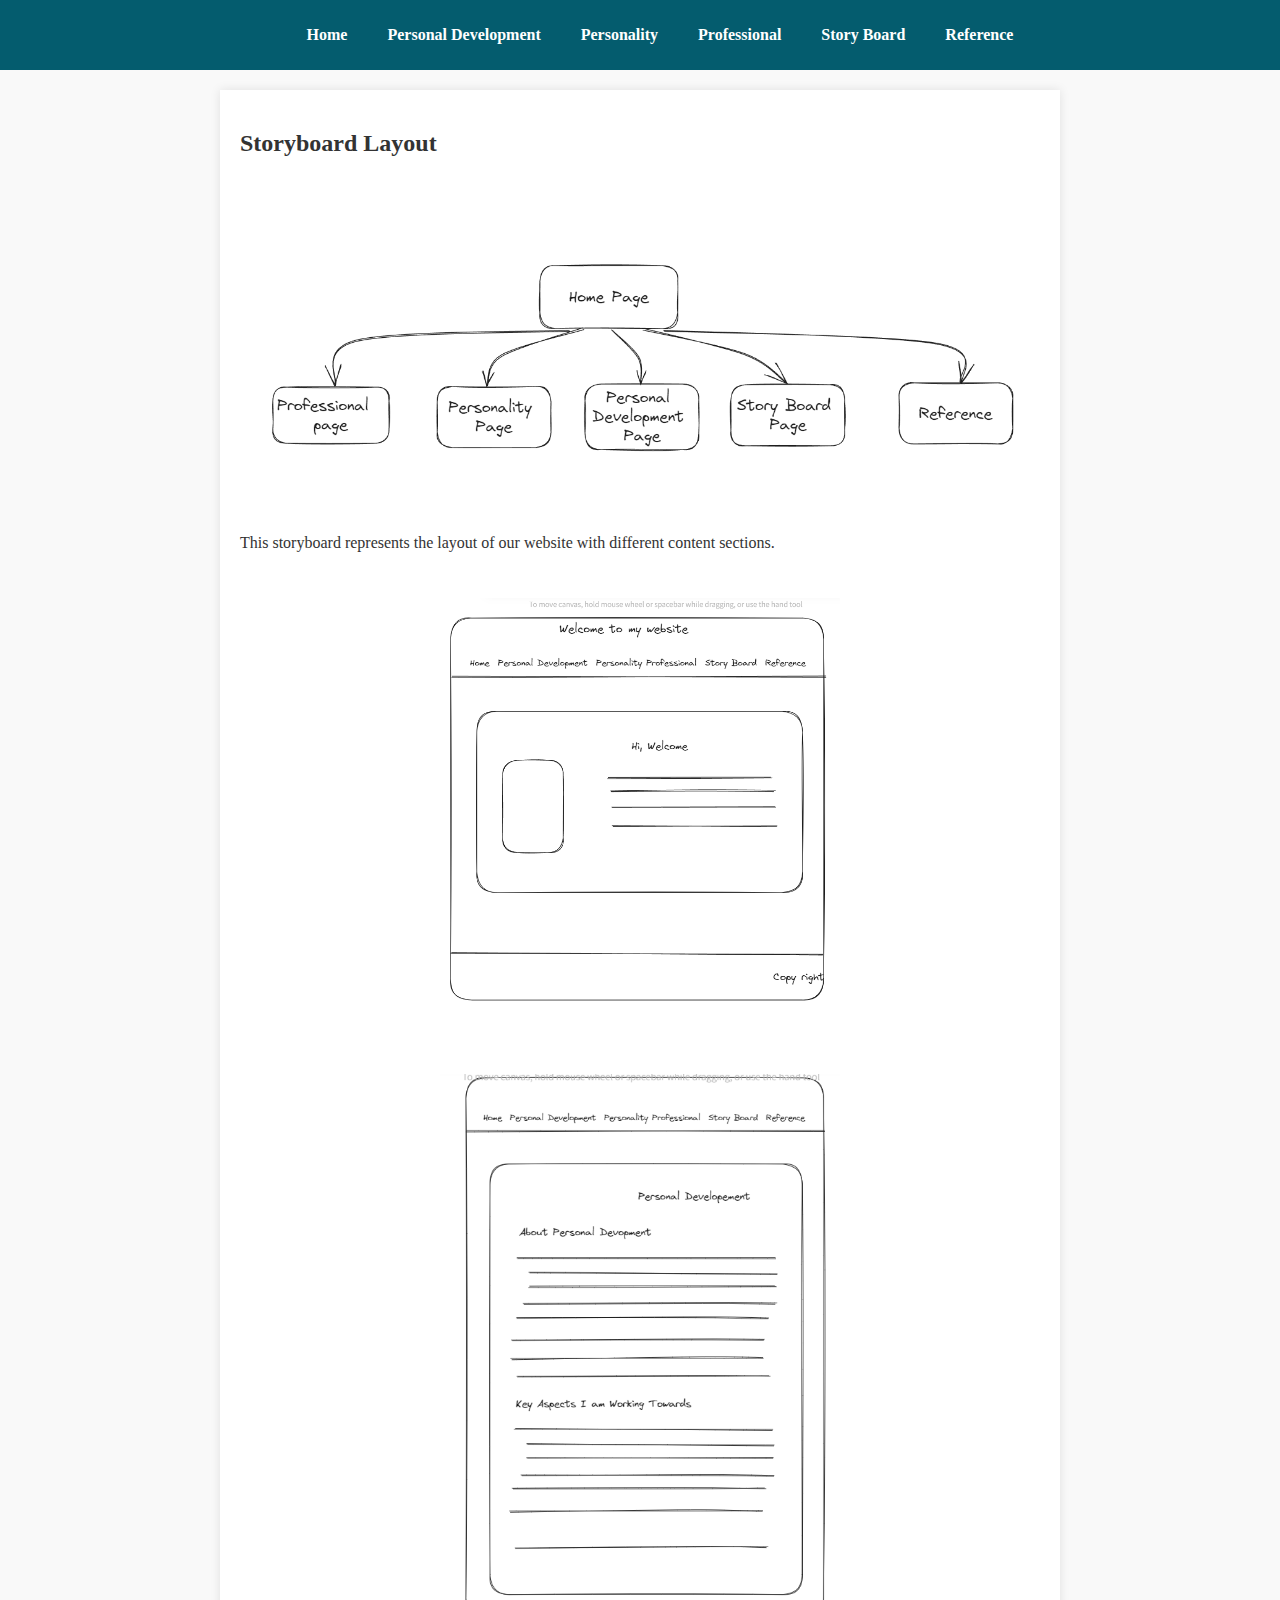
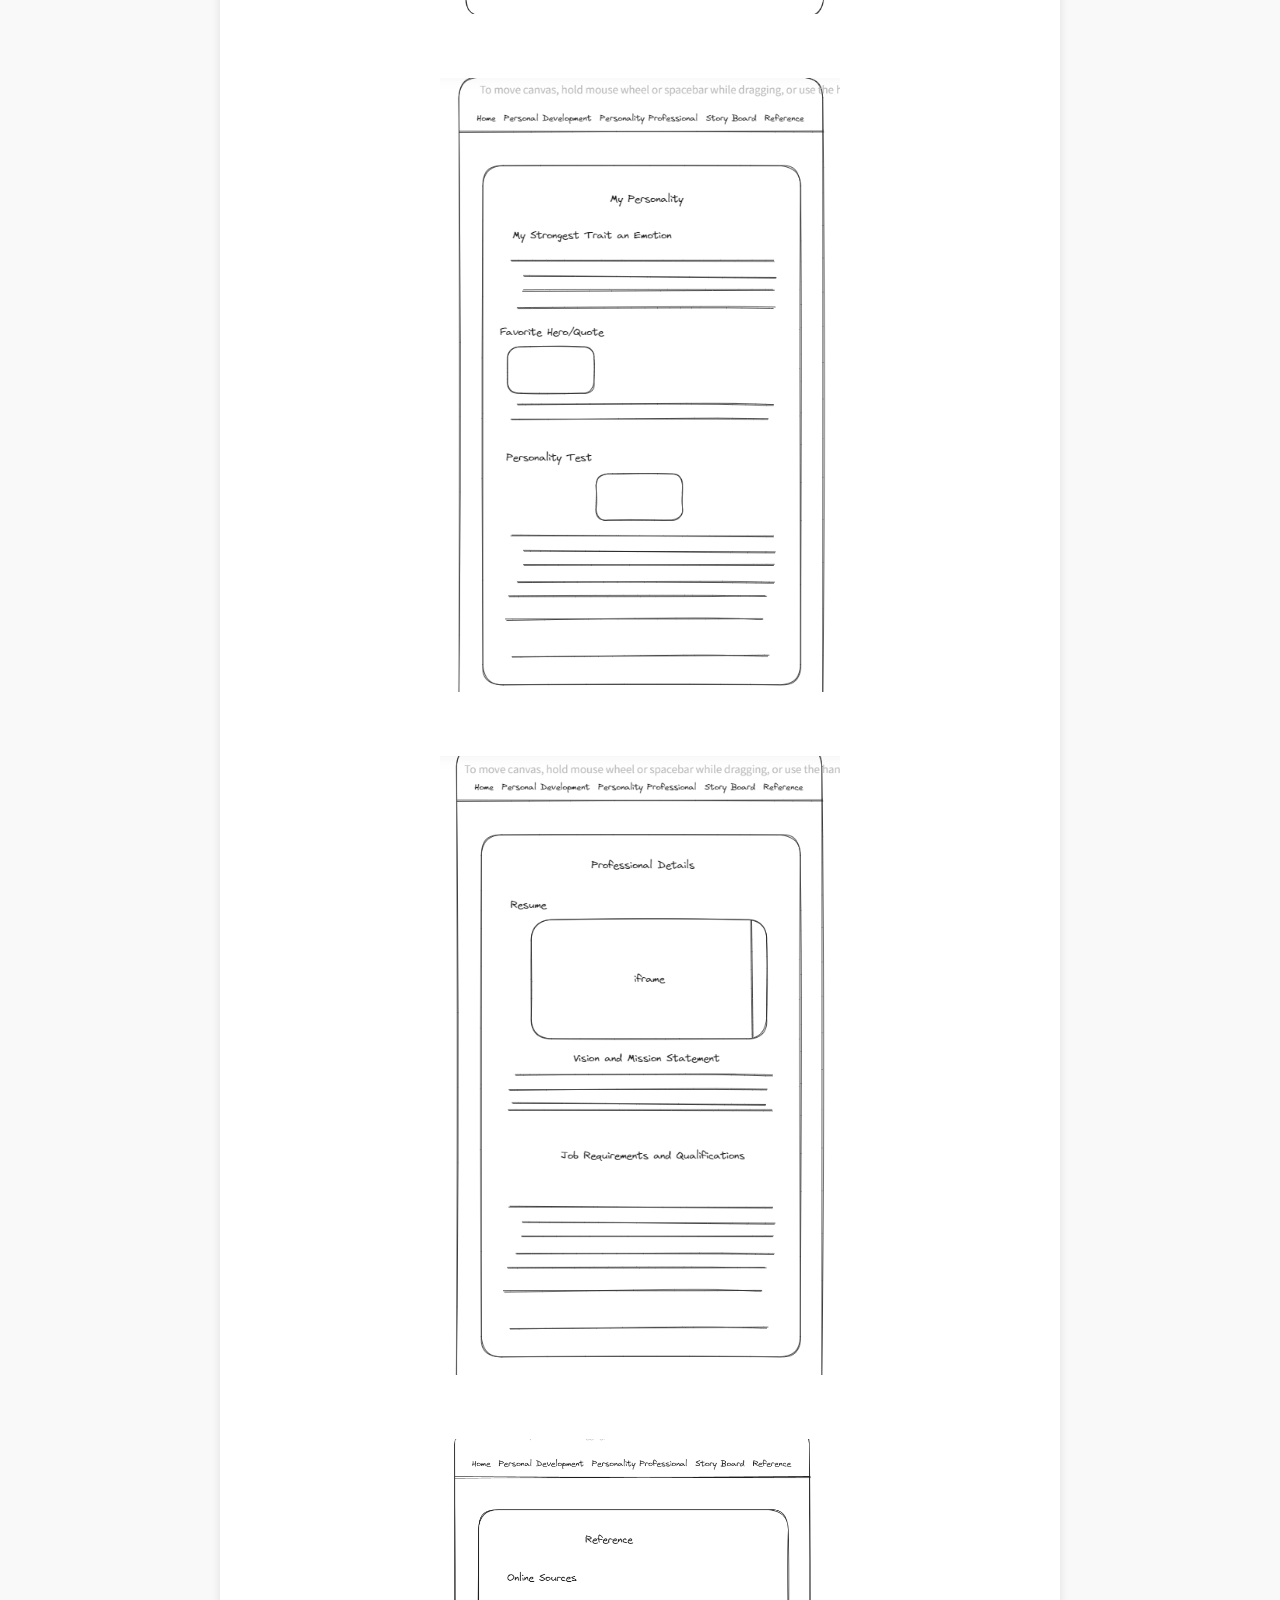
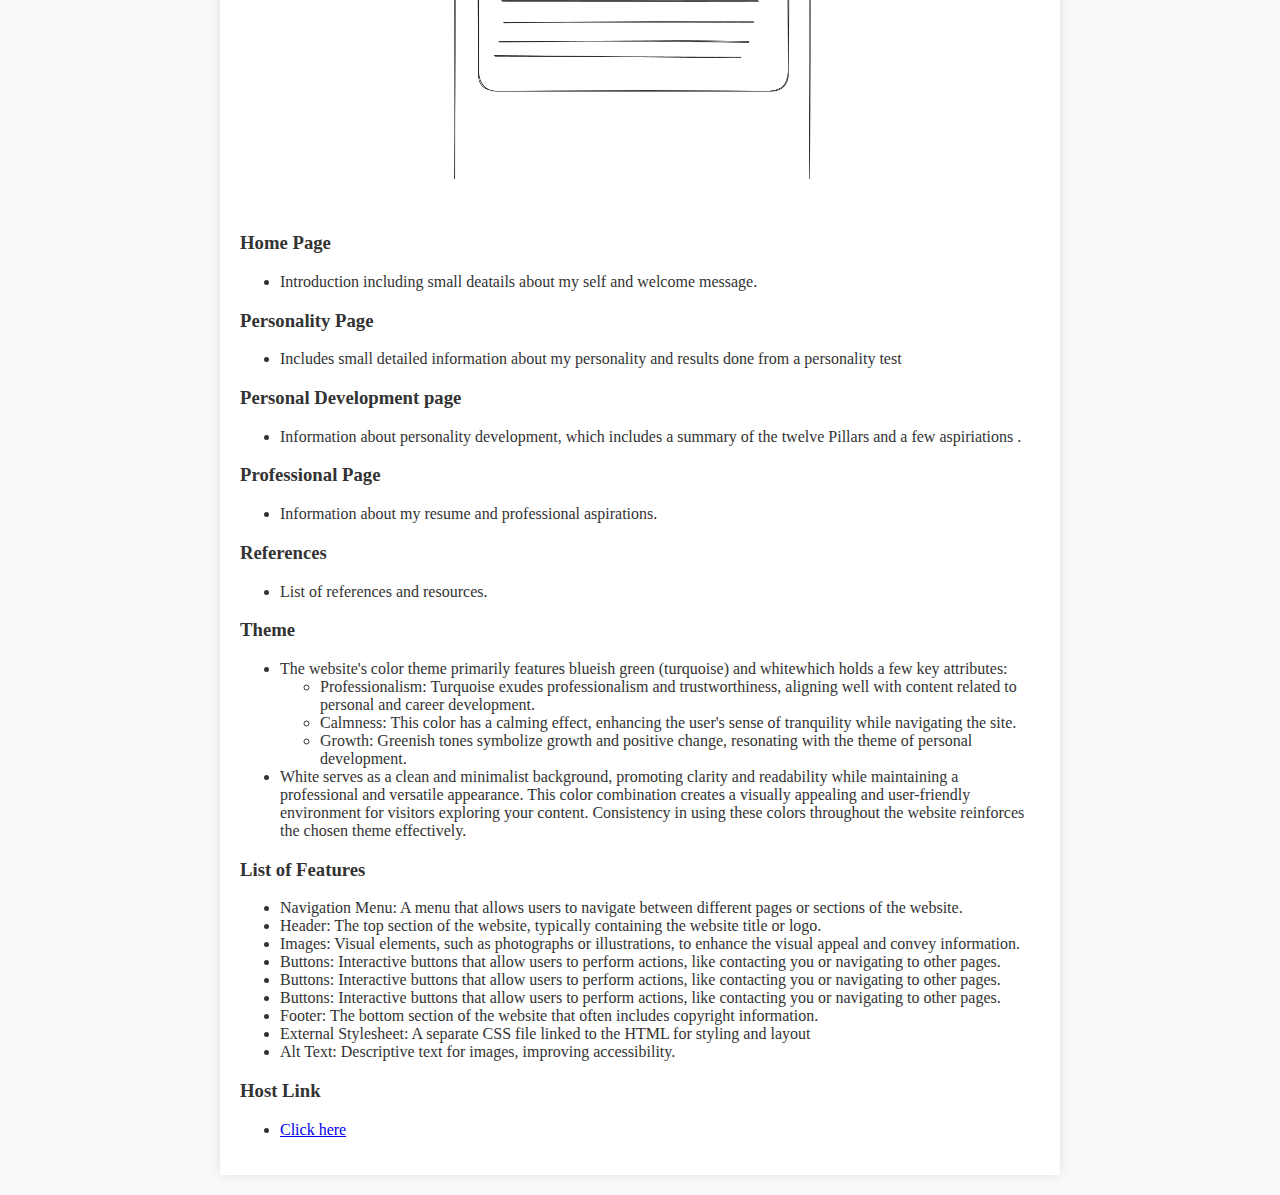
<file: Codes/Storyboard_page.html>
<!DOCTYPE html>
<html lang="en">
  <head>
    <meta charset="UTF-8">
    <meta name="viewport" content="width=device-width, initial-scale=1.0">
    <title>Story Board - Serena Morris</title>
    <link rel="stylesheet" href="storyboard_style.css"> <!-- Link to external CSS stylesheet -->
 </head>
  <body>
    <!-- Navigation Bar -->
    <nav>
      <ul>
        <li><a href="index.html">Home</a></li>
        <li><a href="Personal_development.html">Personal Development</a></li>
        <li><a href="Personality_page.html">Personality</a></li>
        <li><a href="Professional_Page.html">Professional</a></li>
        <li><a href="Storyboard_page.html">Story Board</a></li>
        <li><a href="Reference.html">Reference</a></li>
        
      </ul>
    </nav>
    <main>

      <div class="content">
        <h2>Storyboard Layout</h2>
        <img class="image"src="../Assests/Images/Story Board Image 1.png"  > <!-- Image representing the website layout -->
        <p>This storyboard represents the layout of our website with different content sections.</p>
        <img class="image1" src="../Assests/Images/home.png" alt="Home page photo"/>
        <img class="image1" src="../Assests/Images/Personal Development.png" alt="Personal_development photo"/>
        <img class="image1" src="../Assests/Images/Personality.png" alt="Home page photo"/>
        <img class="image1" src="../Assests/Images/Professional Details.png" alt="Professional Details photo"/>
        <img class="image1" src="../Assests/Images/Reference.png" alt="Reference photo"/>
        <div class="storyboard">
            <div class="storyboard-item">
                <h3>Home Page</h3>
                <ul>
                  <li>Introduction including small deatails about my self and welcome message.</li>
                </ul>
                
            </div>

            <div class="storyboard-item">
              <h3>Personality Page</h3>
              <ul>
                <li>Includes small detailed information about my personality and results done from a personality test</li>
              </ul>
              
          </div>

            <div class="storyboard-item">
                <h3>Personal Development page</h3>
                <ul>
                  <li>Information about personality development, which includes a summary of the twelve Pillars and a few aspiriations .</li>
                </ul>
            </div>
            <div class="storyboard-item">
                <h3>Professional Page</h3>
                <ul>
                  <li>Information about my resume and professional aspirations.</li>
                </ul>
                
            </div>
            <div class="storyboard-item">
                <h3>References</h3>
                <ul>
                  <li>List of references and resources.</li>
                </ul>
                
            </div>

            <div class="storyboard-item">
              <h3>Theme</h3>
              <ul>
                <li>The website's color theme primarily features blueish green (turquoise) and whitewhich holds a few key attributes:</li>
                <ul>
                  <li>Professionalism: Turquoise exudes professionalism and trustworthiness, aligning well with content related to 
                    personal and career development.
                  </li>
                  <li>
                    Calmness: This color has a calming effect, enhancing the user's sense of tranquility while navigating the site.
                  </li>
                  <li>
                    Growth: Greenish tones symbolize growth and positive change, resonating with the theme of personal development.
                  </li>
                </ul>
                <li>
                  White serves as a clean and minimalist background, promoting clarity and readability while maintaining a professional 
                  and versatile appearance. This color combination creates a visually appealing and user-friendly environment for visitors 
                  exploring your content. Consistency in using these colors throughout the website reinforces the chosen theme effectively.
                </li>
              </ul>
            </div>
            <div>
              <h3> List of Features</h3>
              <ul>
                <li>
                  Navigation Menu: A menu that allows users to navigate between different pages or sections of the website.
                </li>
                <li>
                  Header: The top section of the website, typically containing the website title or logo.
                </li>
                <li>
                  Images: Visual elements, such as photographs or illustrations, to enhance the visual appeal and convey information.
                </li>

                <li>
                  Buttons: Interactive buttons that allow users to perform actions, like contacting you or navigating to other pages.
                </li>

                <li>
                  Buttons: Interactive buttons that allow users to perform actions, like contacting you or navigating to other pages.
                </li>

                <li>
                  Buttons: Interactive buttons that allow users to perform actions, like contacting you or navigating to other pages.
                </li>

                <li>
                  Footer: The bottom section of the website that often includes copyright information.
                </li>

                <li>
                  External Stylesheet: A separate CSS file linked to the HTML for styling and layout
                </li>

                <li>
                  Alt Text: Descriptive text for images, improving accessibility.
                </li>
              </ul>
            </div>

            <div>
              <h3>Host Link</h3>
              <ul>
                <li>
                  <a href="https://github.com/seriim/SerenaMorris.github.io/invitations" >Click here</a>
                </li>
                
              </ul>


            </div>

        </div>
      </div>

    </main>
  </body>
</html>
</file>
<file: index_style.css>
/* Styling for the entire webpage */
body {
  font-family: Pacifico, cursive;/* Font family for text */
  margin: 0; /* Remove default margin */
  padding: 0; /* Remove default padding */
  background-color: #f9f9f9; /* Background color */
  display: flex; /* Use flexbox for layout */
  flex-direction: column; /* Arrange items vertically */
  align-items: center; /* Center align items */
}

/* Styling for the main content area */
main {
  max-width: 1000px; /* Maximum content width */
  max-height: 700px; /* Maximum content height */
  margin: 20px auto; /* Center content horizontally */
  margin-bottom: 30px; /* Add margin at the bottom */
  padding: 40px; /* Add padding */
  background-color: white; /* Background color for the main content */
  box-shadow: 0 0 10px rgba(0, 0, 0, 0.1); /* Add a subtle box shadow */
}

/* Styling for the header section */
header {
  background-color: #045c6e; /* Background color */
  color: white; /* Text color */
  padding: 20px; /* Add padding */
  text-align: center; /* Center align text */
  width: 100%; /* Full width */
}

/* Styling for the main heading */
h1 {
  margin: 0; /* Remove margin */
  font-size: 2em; /* Set font size */
}

/* Styling for the navigation menu */
nav {
  display: flex; /* Use flexbox for layout */
  justify-content: center; /* Center align items horizontally */
  padding: 10px; /* Add padding */
}

/* Styling for navigation links */
nav a {
  color: white; /* Text color */
  margin: 0 15px; /* Add margin around links */
  text-decoration: none; /* Remove underlines from links */
  font-size: 1em; /* Set font size */
}
/* Styling for navigation links on hover */
nav a:hover {
  font-size: larger; /* Increase font size on hover */
  text-decoration: underline; /* Add underline on hover */
  transition: 0.20s; /* Add a smooth transition effect */
}

/* Styling for the main content container */
.Index-body{
  margin: 0px; /* Remove margin */
  padding: 0px; /* Remove padding */
  text-align: left; /* Align text to the left */
  display: flex;
  align-items: center;
}

/* Styling for the content section */
.content {
  margin-right: 0px; /* Remove right margin */
  padding: 0px; /* Remove padding */
  text-align: center; /* Center align text */
  display: flex;
  flex-direction: column; /* Arrange items vertically */
  align-items: center; /* Center align items */
  
}

/* Styling for subheadings */
.Header2{
  font-family: 'Pacifico', cursive; /* Font family for subheadings */
  margin-bottom: 30px; /* Add margin at the bottom */
  margin-top: 30px; /* Add margin at the top */
  line-height: 10px; /* Set line height */
}

/* Styling for the profile picture */
.profile-pic {
  border-radius: 300px; /* Create a circular profile picture */
  margin-left: 40px; /* Add left margin */
  margin-bottom: 70px; /* Add bottom margin */
}

/* Styling for the profile picture on hover */
.profile-pic:hover{
  opacity: 0.9; /* Reduce opacity on hover */
  transition: 0.15s; /* Add a smooth transition effect */
}

/* Styling for paragraph text */
.Paragraph {
  margin-top: 1px; /* Add top margin */
  font-family: 'Dancing Script', cursive; /* Font family for paragraphs */
  padding-left: 70px; /* Add left padding */
  padding-right: 70px; /* Add right padding */
  font-size: 17px; /* Set font size */
  text-align: justify; /* Justify text */
}

/* Styling for the footer */
footer {
  margin-top: 30px; /* Add top margin */
  background-color: #045c6e; /* Background color */
  color: white; /* Text color */
  text-align: center; /* Center align text */
  padding: 1px; /* Add padding */
  position: fixed; /* Fixed position at the bottom */
  bottom: 0; /* Stick to the bottom */
  width: 100%; /* Full width */
}

/* Styling for the contact button */
.Contact-button{

  background-color: rgb(131, 131, 221); /* Button background color */
  color: white; /* Text color */
  border: none; /* Remove button border */
  border-radius: 50px; /* Add button*/
  margin-top: 30px;
  padding-right: 10px;
  padding-left: 10px;
  padding-top: 10px;
  padding-bottom: 10px;
  cursor: pointer;
}

.Contact-button:hover{
  background-color: #045c6e;
}

.Contact-button:active{
    background-color: rgb(28, 28, 89) ;
  }
</file>
<file: Codes/index_style.css>
/* Styling for the entire webpage */
body {
  font-family: Pacifico, cursive;/* Font family for text */
  margin: 0; /* Remove default margin */
  padding: 0; /* Remove default padding */
  background-color: #f9f9f9; /* Background color */
  display: flex; /* Use flexbox for layout */
  flex-direction: column; /* Arrange items vertically */
  align-items: center; /* Center align items */
}

/* Styling for the main content area */
main {
  max-width: 1000px; /* Maximum content width */
  max-height: 700px; /* Maximum content height */
  margin: 20px auto; /* Center content horizontally */
  margin-bottom: 30px; /* Add margin at the bottom */
  padding: 40px; /* Add padding */
  background-color: white; /* Background color for the main content */
  box-shadow: 0 0 10px rgba(0, 0, 0, 0.1); /* Add a subtle box shadow */
}

/* Styling for the header section */
header {
  background-color: #045c6e; /* Background color */
  color: white; /* Text color */
  padding: 20px; /* Add padding */
  text-align: center; /* Center align text */
  width: 100%; /* Full width */
}

/* Styling for the main heading */
h1 {
  margin: 0; /* Remove margin */
  font-size: 2em; /* Set font size */
}

/* Styling for the navigation menu */
nav {
  display: flex; /* Use flexbox for layout */
  justify-content: center; /* Center align items horizontally */
  padding: 10px; /* Add padding */
}

/* Styling for navigation links */
nav a {
  color: white; /* Text color */
  margin: 0 15px; /* Add margin around links */
  text-decoration: none; /* Remove underlines from links */
  font-size: 1em; /* Set font size */
}
/* Styling for navigation links on hover */
nav a:hover {
  font-size: larger; /* Increase font size on hover */
  text-decoration: underline; /* Add underline on hover */
  transition: 0.20s; /* Add a smooth transition effect */
}

/* Styling for the main content container */
.Index-body{
  margin: 0px; /* Remove margin */
  padding: 0px; /* Remove padding */
  text-align: left; /* Align text to the left */
  display: flex;
  align-items: center;
}

/* Styling for the content section */
.content {
  margin-right: 0px; /* Remove right margin */
  padding: 0px; /* Remove padding */
  text-align: center; /* Center align text */
  display: flex;
  flex-direction: column; /* Arrange items vertically */
  align-items: center; /* Center align items */
  
}

/* Styling for subheadings */
.Header2{
  font-family: 'Pacifico', cursive; /* Font family for subheadings */
  margin-bottom: 30px; /* Add margin at the bottom */
  margin-top: 30px; /* Add margin at the top */
  line-height: 10px; /* Set line height */
}

/* Styling for the profile picture */
.profile-pic {
  border-radius: 300px; /* Create a circular profile picture */
  margin-left: 40px; /* Add left margin */
  margin-bottom: 70px; /* Add bottom margin */
}

/* Styling for the profile picture on hover */
.profile-pic:hover{
  opacity: 0.9; /* Reduce opacity on hover */
  transition: 0.15s; /* Add a smooth transition effect */
}

/* Styling for paragraph text */
.Paragraph {
  margin-top: 1px; /* Add top margin */
  font-family: 'Dancing Script', cursive; /* Font family for paragraphs */
  padding-left: 70px; /* Add left padding */
  padding-right: 70px; /* Add right padding */
  font-size: 17px; /* Set font size */
  text-align: justify; /* Justify text */
}

/* Styling for the footer */
footer {
  margin-top: 30px; /* Add top margin */
  background-color: #045c6e; /* Background color */
  color: white; /* Text color */
  text-align: center; /* Center align text */
  padding: 1px; /* Add padding */
  position: fixed; /* Fixed position at the bottom */
  bottom: 0; /* Stick to the bottom */
  width: 100%; /* Full width */
}

/* Styling for the contact button */
.Contact-button{

  background-color: rgb(131, 131, 221); /* Button background color */
  color: white; /* Text color */
  border: none; /* Remove button border */
  border-radius: 50px; /* Add button*/
  margin-top: 30px;
  padding-right: 10px;
  padding-left: 10px;
  padding-top: 10px;
  padding-bottom: 10px;
  cursor: pointer;
}

.Contact-button:hover{
  background-color: #045c6e;
}

.Contact-button:active{
    background-color: rgb(28, 28, 89) ;
  }
</file>
<file: Codes/Personal_style.css>
body {
  font-family: Pacifico, cursive;
  margin: 0;
  padding: 0;
  background-color: #f9f9f9;
  color: #333;
}

header {
  background-color: #045c6e;
  color: white;
  padding: 20px;
  text-align: center;
}

nav {
  background-color: #045c6e;
  color: white;
  padding: 10px;
}

nav ul {
  list-style-type: none;
  display: flex;
  justify-content: center;
}

nav li {
  margin: 0 20px;
}

nav a {
  text-decoration: none;
  color: white;
  font-weight: bold;
}

nav a:hover {
  font-size: larger;
  text-decoration: underline;
  transition: 0.20s;
}

main {
  max-width: 800px;
  margin: 20px auto;
  padding: 20px;
  background-color: white;
  box-shadow: 0 0 10px rgba(0, 0, 0, 0.1);
}

h1{
  text-align: center;
}

h2{
  margin-left: 20px;
  margin-top: 70px;
  font-size: 20px;
}

p{
  padding-left: 60px;
  padding-right: 100px;
}
</file>
<file: Codes/personality_style.css>
body {
  font-family: Pacifico, cursive;
  margin: 0;
  padding: 0;
  background-color: #f9f9f9;
  color: #333;
}

header {
  background-color: #045c6e;
  color: white;
  padding: 20px;
  text-align: center;
}

nav {
  background-color: #045c6e;
  color: white;
  padding: 10px;
}

nav ul {
  list-style-type: none;
  display: flex;
  justify-content: center;
}

nav li {
  margin: 0 20px;
}

nav a {
  text-decoration: none;
  color: white;
  font-weight: bold;
}

nav a:hover {
  font-size: larger;
  text-decoration: underline;
  transition: 0.20s;
}

h1 {
  margin-top: 30px;
  font-size: 2em;
  text-align: center;
  margin-bottom: 30px;
}




main {
  max-width: 800px;
  margin: 20px auto;
  padding: 20px;
  background-color: white;
  box-shadow: 0 0 10px rgba(0, 0, 0, 0.1);
}

section {
  margin-bottom: 20px;

}


h2{
  margin-top: 40px;
  margin-left: 20px;
}

h2:hover {
  margin-top: 50px;
  text-decoration:underline;
  transition: 0.15s;
  font-size: 1.5em;
}

img{

  width: 40%;
  margin-top: 30px;
  padding-left: 20px;
}

p{
  padding-right: 100px ;
  padding-left: 40px;
}

.person_img{
  width: 100%;
}

blockquote {
  font-style: italic;
  margin: 0;
  padding-left: 20px;
  border-left: 2px solid #045c6e;
}
</file>
<file: Codes/Professional_style.css>
nav {
  background-color: #045c6e;
  color: white;
  padding: 10px;
}

nav ul {
  list-style-type: none;
  display: flex;
  justify-content: center;
}

nav li {
  margin: 0 20px;
}

nav a {
  text-decoration: none;
  color: white;
  font-weight: bold;
}

nav a:hover {
  font-size: larger;
  text-decoration: underline;
  transition: 0.20s;
}

.professional-page {
  padding-top: 50px;
  padding-left: 400px;
  padding-right: 350px;
  padding-bottom: 50px;
  text-align: center;
}

.professional-page h1{
  text-align: center;
}



header {
  background-color: #045c6e;
  color: white;
  padding: 20px;
  text-align: center;
}

h1 {
  margin: 0;
  font-size: 2em;
}

main {
  max-width: 800px;
  margin: 20px auto;
  padding: 20px;
  background-color: white;
  box-shadow: 0 0 10px rgba(0, 0, 0, 0.1);
}

section {
  margin-bottom: 20px;
}

h2 {
  font-size: 1.5em;
}

a {
  color: #045c6e;
  text-decoration: none;
}



body {
  font-family: Arial, sans-serif;
  margin: 0;
  padding: 0;
  background-color: #f9f9f9;
  color: #333;
}

iframe {
  width: 100%;
  height: 600px;
  border: none;
}

iframe li {
  line-height: 60px;
  padding-right: 40px;
}


a:hover {
  text-decoration: underline;
}


.resume {
  margin-bottom: 30px;
}

.Resume_h1{
  text-align: left;
}

.resume h2 {
  font-size: 24px;
}

.resume h2:hover{
  text-decoration: underline;
}




.vision-mission{
  width: 700px ;
  
}

.vision-mission h3{

  text-align: left;
}

.vision-mission h3:hover{
  text-decoration: underline;
  font-size: 20px;
  transition:.15s ;
}

.vision-mission p{
  font-size: 19px;
}

.vision-mission p:hover{
  
  font-size: 20px;
  transition:.15s ;
}
.job-requirements{

  width: 700px;
}
.job-requirements h3{

  margin-top: 40px;
  margin-bottom: 20px;
  text-align: left;

}

.job-requirements h3:hover{
  font-size: 20px;
  transition:.15s ;
  text-decoration: underline;
}
.job-requirements ul{
 margin-left: 30px;
  font-size: 18px;
  line-height: 39px;
  text-align: justify;
}

.job-requirements ul :hover{
  font-size: 20px;
  transition: 0.20s;
}
</file>
<file: Codes/references_style.css>
body {
  font-family: Pacifico, cursive;
  margin: 0;
  padding: 0;
  background-color: #f9f9f9;
  color: #333;
}

header {
  background-color: #045c6e;
  color: white;
  padding: 20px;
  text-align: center;
}

nav {
  background-color: #045c6e;
  color: white;
  padding: 10px;
}

nav ul {
  list-style-type: none;
  display: flex;
  justify-content: center;
}

nav li {
  margin: 0 20px;
}

nav a {
  text-decoration: none;
  color: white;
  font-weight: bold;
}

nav a:hover {
  font-size: larger;
  text-decoration: underline;
  transition: 0.20s;
}

main {
  max-width: 800px;
  margin: 20px auto;
  padding: 20px;
  background-color: white;
  box-shadow: 0 0 10px rgba(0, 0, 0, 0.1);
}


img{
  width: 100%;
 margin: 20px;
 margin-bottom: 30px;

}
h1 {
  margin: 0;
  font-size: 2em;
}
.content {
  padding: 20px;
}
h2 {
  font-size: 1.5em;
}
p {
  line-height: 1.6;
}
</file>
<file: Codes/storyboard_style.css>
body {
  font-family: Pacifico, cursive;
  margin: 0;
  padding: 0;
  background-color: #f9f9f9;
  color: #333;
}

header {
  background-color: #045c6e;
  color: white;
  padding: 20px;
  text-align: center;
}

nav {
  background-color: #045c6e;
  color: white;
  padding: 10px;
}

nav ul {
  list-style-type: none;
  display: flex;
  justify-content: center;
}

nav li {
  margin: 0 20px;
}

nav a {
  text-decoration: none;
  color: white;
  font-weight: bold;
}

nav a:hover {
  font-size: larger;
  text-decoration: underline;
  transition: 0.20s;
}

main {
  max-width: 800px;
  margin: 20px auto;
  padding: 20px;
  background-color: white;
  box-shadow: 0 0 10px rgba(0, 0, 0, 0.1);
}


.image{
  width: 100%;
  margin-top: 30px;
  margin-bottom: 30px;
}

.image1 {
  margin-top: 30px;
  margin-bottom: 30px;
  margin-left: 200px;
  width: 50%;
}
</file>
